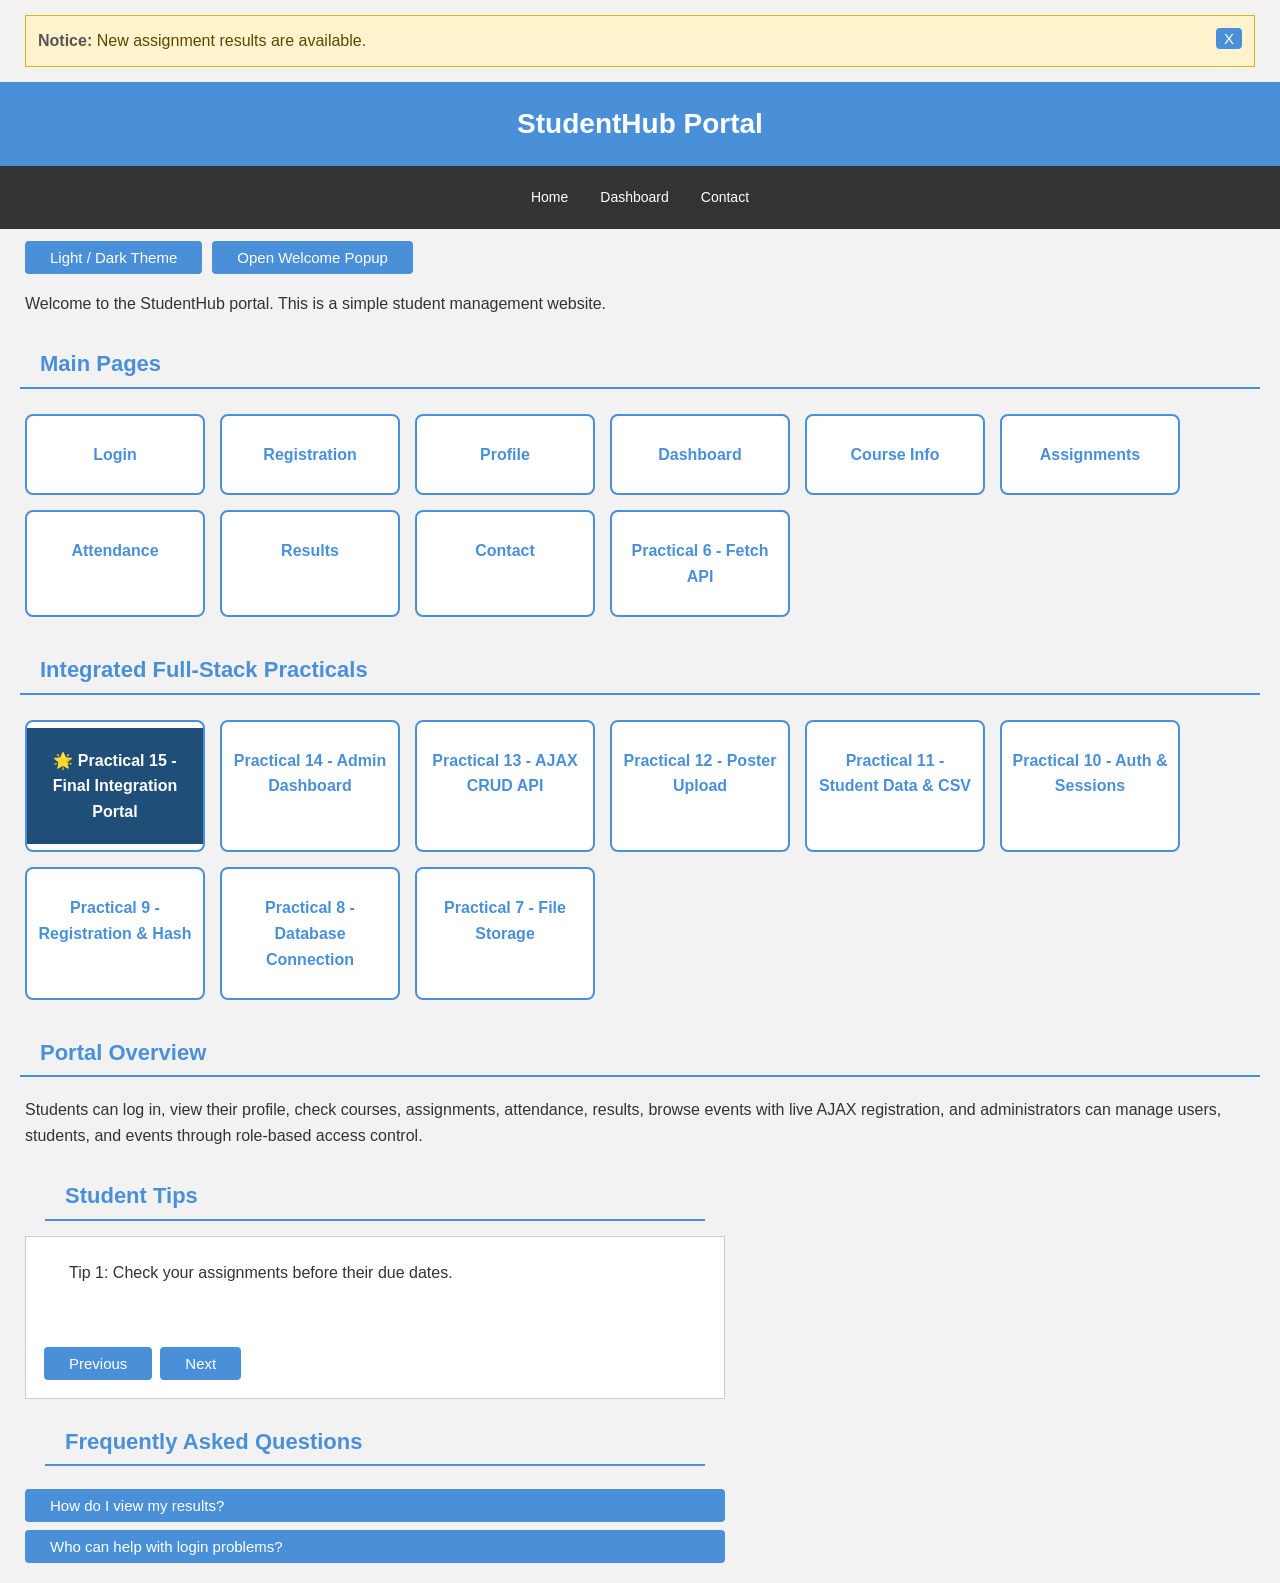
<file: index.html>
<!DOCTYPE html>
<html lang="en">

<head>
  <meta charset="UTF-8">
  <title>StudentHub Portal</title>
  <link rel="stylesheet" href="css/script.css">
</head>

<body>
  <h1>StudentHub Portal</h1>
  <p>Welcome to the StudentHub portal. This is a simple student management website.</p>

  <h2>Main Pages</h2>
  <!-- Added class="home-links" to style links as boxes -->
  <ul class="home-links">
    <li><a href="pages/login.html">Login</a></li>
    <li><a href="pages/registration.html">Registration</a></li>
    <li><a href="pages/profile.html">Profile</a></li>
    <li><a href="pages/dashboard.html">Dashboard</a></li>
    <li><a href="pages/course.html">Course Info</a></li>
    <li><a href="pages/assignment.html">Assignments</a></li>
    <li><a href="pages/attendance.html">Attendance</a></li>
    <li><a href="pages/result.html">Results</a></li>
    <li><a href="pages/contact.html">Contact</a></li>
    <li><a href="pages/practical6.html">Practical 6 - Fetch API</a></li>
  </ul>

  <h2>Integrated Full-Stack Practicals</h2>
  <ul class="home-links">
    <li><a href="practical15/index.php" style="background-color: #1f4e78; color: white; font-weight: bold;">🌟 Practical 15 - Final Integration Portal</a></li>
    <li><a href="practical14/index.php">Practical 14 - Admin Dashboard</a></li>
    <li><a href="practical13/index.php">Practical 13 - AJAX CRUD API</a></li>
    <li><a href="practical12/index.php">Practical 12 - Poster Upload</a></li>
    <li><a href="practical11/index.php">Practical 11 - Student Data & CSV</a></li>
    <li><a href="practical10/index.php">Practical 10 - Auth & Sessions</a></li>
    <li><a href="practical9/index.php">Practical 9 - Registration & Hash</a></li>
    <li><a href="practical8/index.php">Practical 8 - Database Connection</a></li>
    <li><a href="practical7/index.php">Practical 7 - File Storage</a></li>
  </ul>

  <h2>Portal Overview</h2>
  <p>Students can log in, view their profile, check courses, assignments, attendance, results, browse events with live AJAX registration, and administrators can manage users, students, and events through role-based access control.</p>
  <script src="java/script1.js"></script>
</body>

</html>
</file>
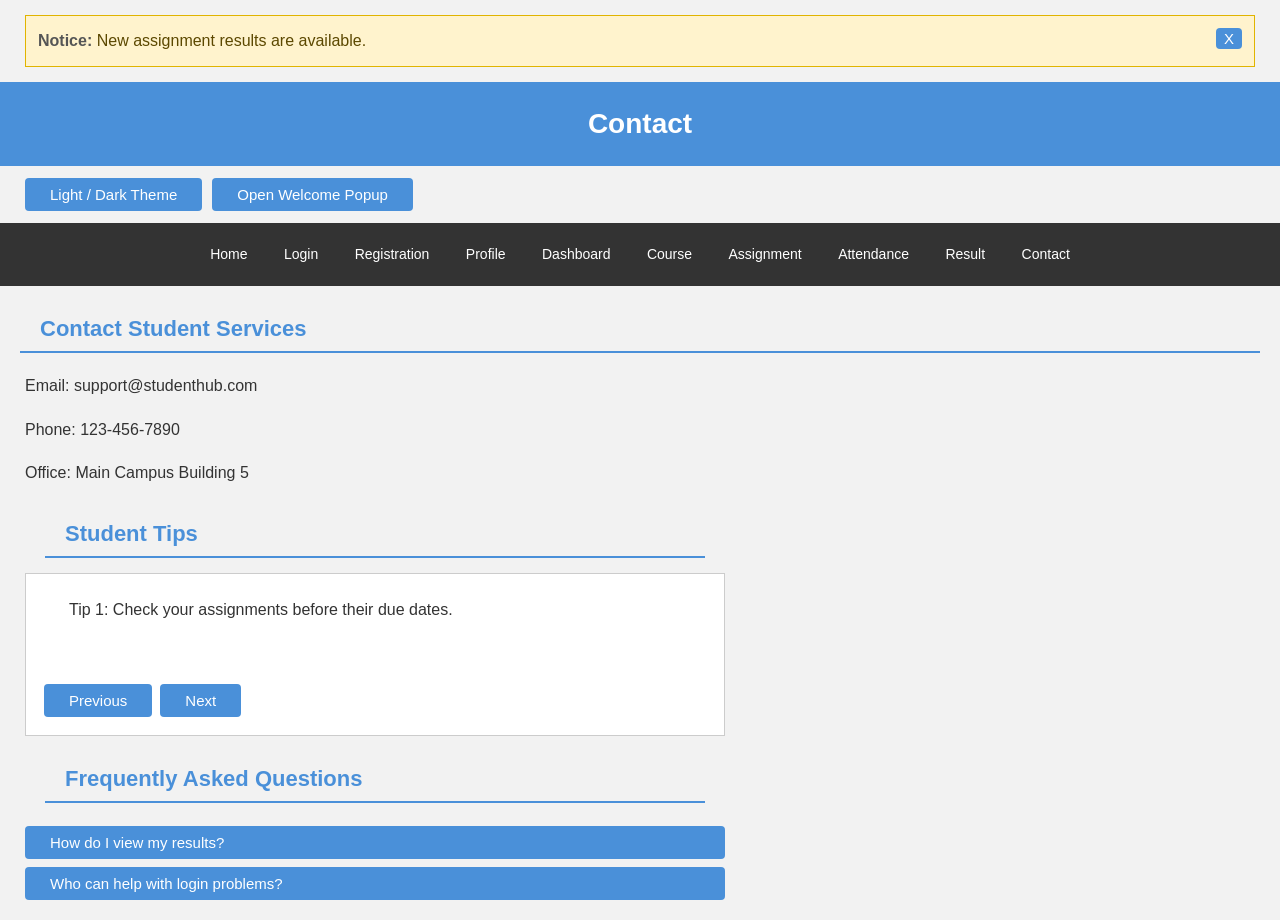
<file: pages/contact.html>
<!DOCTYPE html>
<html lang="en">
<head>
  <meta charset="UTF-8">
  <title>StudentHub - Contact</title>
  <link rel="stylesheet" href="../css/script.css">
</head>
<body>
  <h1>Contact</h1>
  <nav>
    <a href="../index.html">Home</a>
    <a href="login.html">Login</a>
    <a href="registration.html">Registration</a>
    <a href="profile.html">Profile</a>
    <a href="dashboard.html">Dashboard</a>
    <a href="course.html">Course</a>
    <a href="assignment.html">Assignment</a>
    <a href="attendance.html">Attendance</a>
    <a href="result.html">Result</a>
    <a href="contact.html">Contact</a>
  </nav>

  <h2>Contact Student Services</h2>
  <p>Email: support@studenthub.com</p>
  <p>Phone: 123-456-7890</p>
  <p>Office: Main Campus Building 5</p>
  <script src="../java/script1.js"></script>
</body>
</html>
</file>
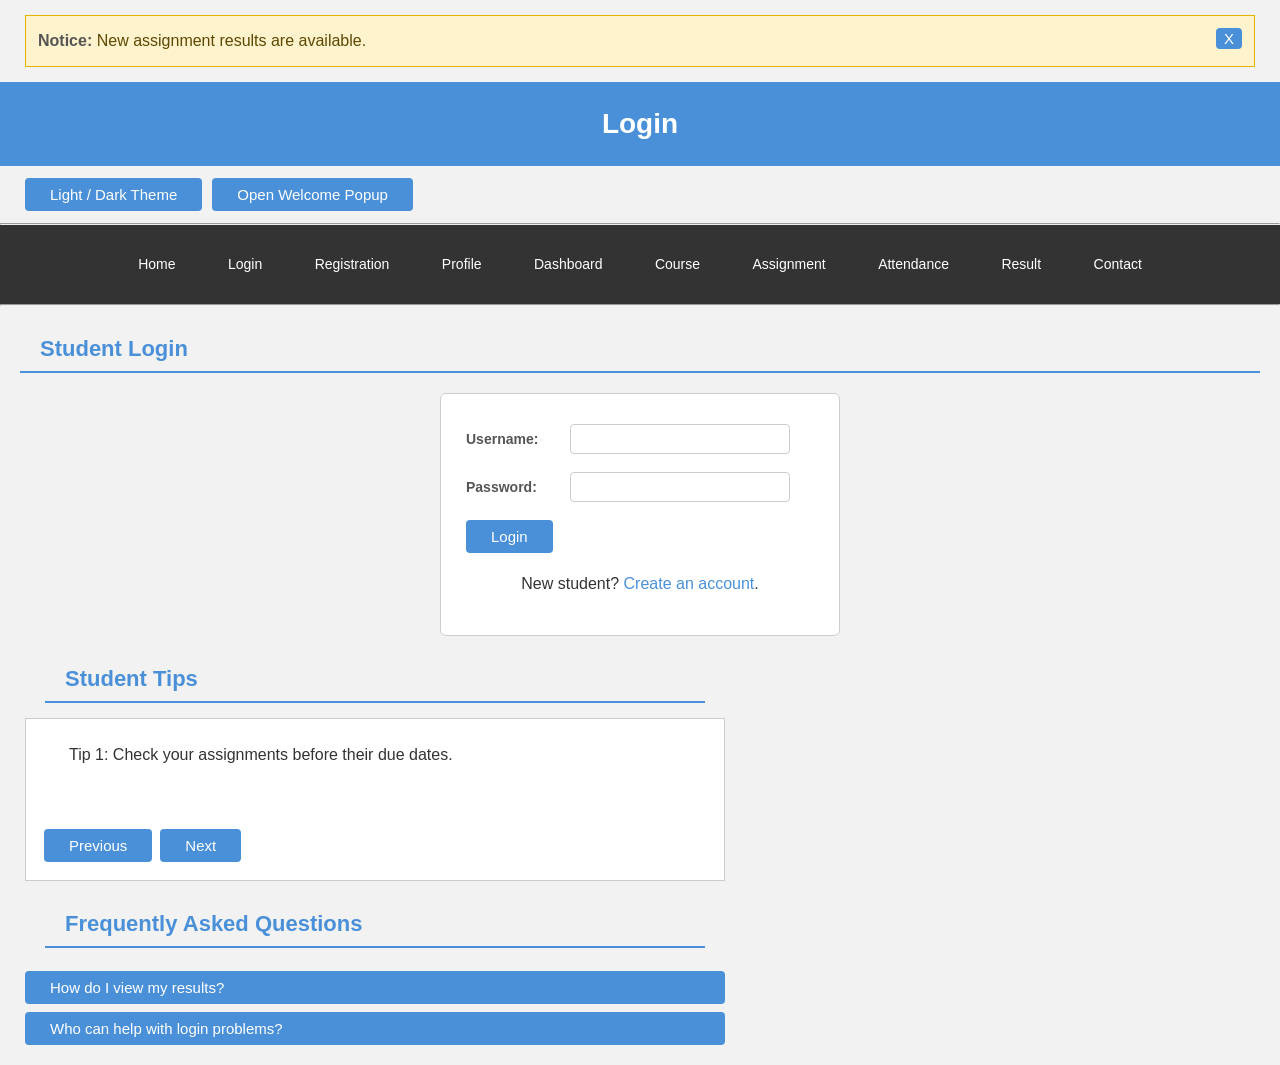
<file: pages/login.html>
<!DOCTYPE html>
<html lang="en">

<head>
  <meta charset="UTF-8">
  <title>StudentHub - Login</title>
  <link rel="stylesheet" href="../css/script.css">

</head>

<body>
  <h1>Login</h1>
  <hr>
  <nav>
    <a href="../index.html" style="margin: 10px;">Home</a>
    <a href="login.html" style="margin: 10px;">Login</a>
    <a href="registration.html" style="margin: 10px;">Registration</a>
    <a href="profile.html" style="margin: 10px;">Profile</a>
    <a href="dashboard.html" style="margin: 10px;">Dashboard</a>
    <a href="course.html" style="margin: 10px;">Course</a>
    <a href="assignment.html" style="margin: 10px;">Assignment</a>
    <a href="attendance.html" style="margin: 10px;">Attendance</a>
    <a href="result.html" style="margin: 10px;">Result</a>
    <a href="contact.html" style="margin: 10px;">Contact</a>
  </nav>
  <hr>

  <h2>Student Login</h2>
  <form>
    <p>
      <label>Username:</label>
      <input type="text" name="username">
    </p>
    <p>
      <label>Password:</label>
      <input type="password" name="password">
    </p>
    <p>
      <button type="submit">Login</button>
    </p>
    <p align="center">New student? <a href="registration.html">Create an account</a>.</p>
  </form>

  <script src="../java/script.js"></script>
  <script src="../java/script1.js"></script>
</body>

</html>
</file>
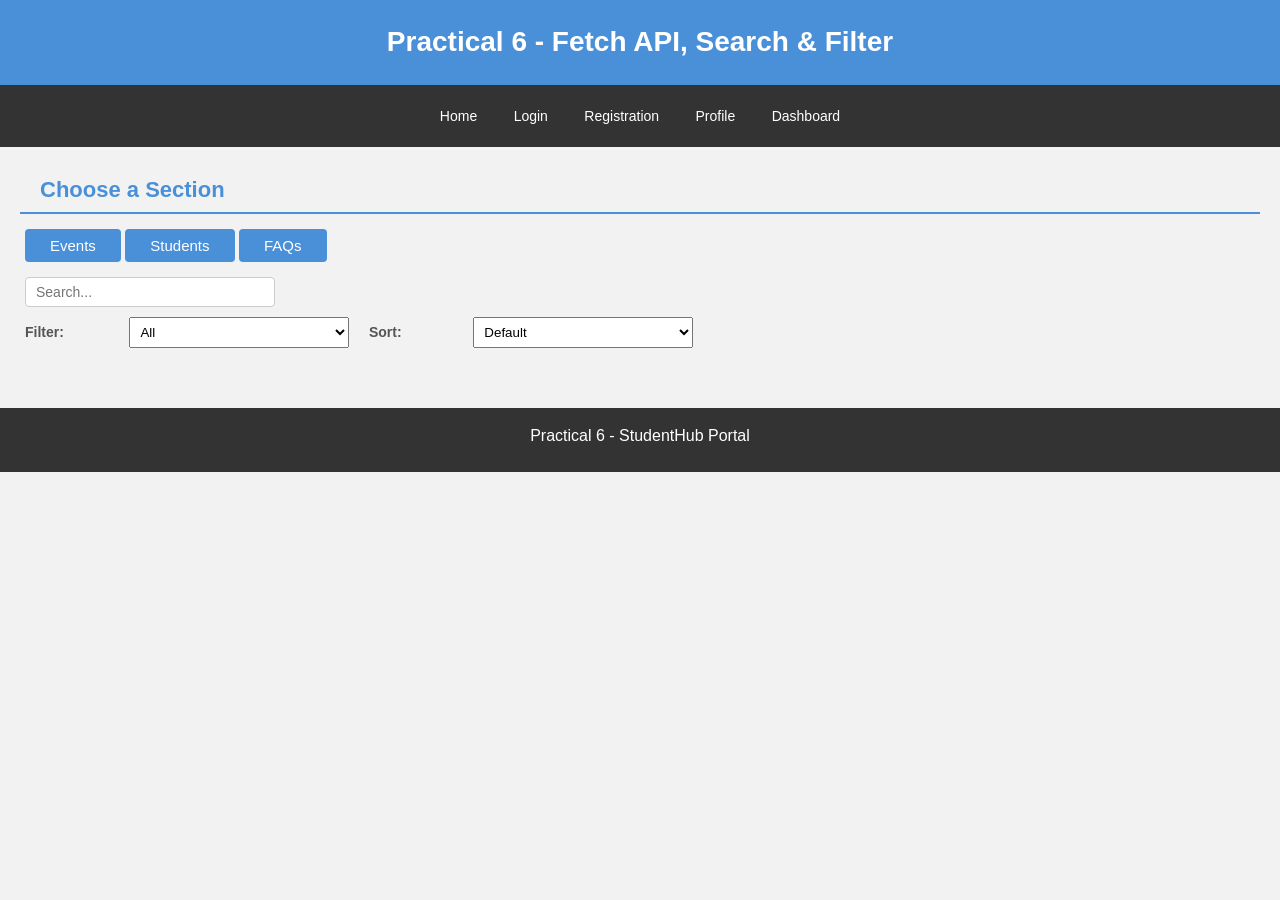
<file: pages/practical6.html>
<!DOCTYPE html>
<html lang="en">

<head>
  <meta charset="UTF-8">
  <title>Practical 6 - Fetch API</title>
  <link rel="stylesheet" href="../css/script.css">
</head>

<body>
  <h1>Practical 6 - Fetch API, Search & Filter</h1>

  <!-- Navigation -->
  <nav>
    <a href="../index.html">Home</a>
    <a href="login.html">Login</a>
    <a href="registration.html">Registration</a>
    <a href="profile.html">Profile</a>
    <a href="dashboard.html">Dashboard</a>
  </nav>

  <!-- ===== TAB BUTTONS to switch between Events, Students, FAQs ===== -->
  <h2>Choose a Section</h2>
  <div style="padding: 0 25px; margin-bottom: 15px;">
    <button onclick="loadSection('events')">Events</button>
    <button onclick="loadSection('students')">Students</button>
    <button onclick="loadSection('faqs')">FAQs</button>
  </div>

  <!-- ===== SEARCH BAR ===== -->
  <div style="padding: 0 25px; margin-bottom: 10px;">
    <input type="text" id="searchBox" placeholder="Search..." onkeyup="applySearchAndFilter()" style="width: 250px;">
  </div>

  <!-- ===== FILTER DROPDOWN ===== -->
  <div style="padding: 0 25px; margin-bottom: 10px;">
    <label>Filter: </label>
    <select id="filterDropdown" onchange="applySearchAndFilter()">
      <option value="all">All</option>
    </select>

    <!-- ===== SORT DROPDOWN ===== -->
    <label style="margin-left: 15px;">Sort: </label>
    <select id="sortDropdown" onchange="applySearchAndFilter()">
      <option value="default">Default</option>
    </select>
  </div>

  <!-- ===== LOADING MESSAGE ===== -->
  <p id="loadingMsg" style="display: none; color: orange; font-weight: bold;">Loading data...</p>

  <!-- ===== ERROR MESSAGE ===== -->
  <p id="errorMsg" style="display: none; color: red; font-weight: bold;"></p>

  <!-- ===== DATA DISPLAY AREA ===== -->
  <div id="dataContainer" style="padding: 0 25px;"></div>

  <!-- ===== PAGINATION BUTTONS ===== -->
  <div id="paginationContainer" style="padding: 10px 25px;"></div>

  <footer>
    <p>Practical 6 - StudentHub Portal</p>
  </footer>

  <!-- Link to our JavaScript file -->
  <script src="../java/practical6.js"></script>
</body>

</html>
</file>
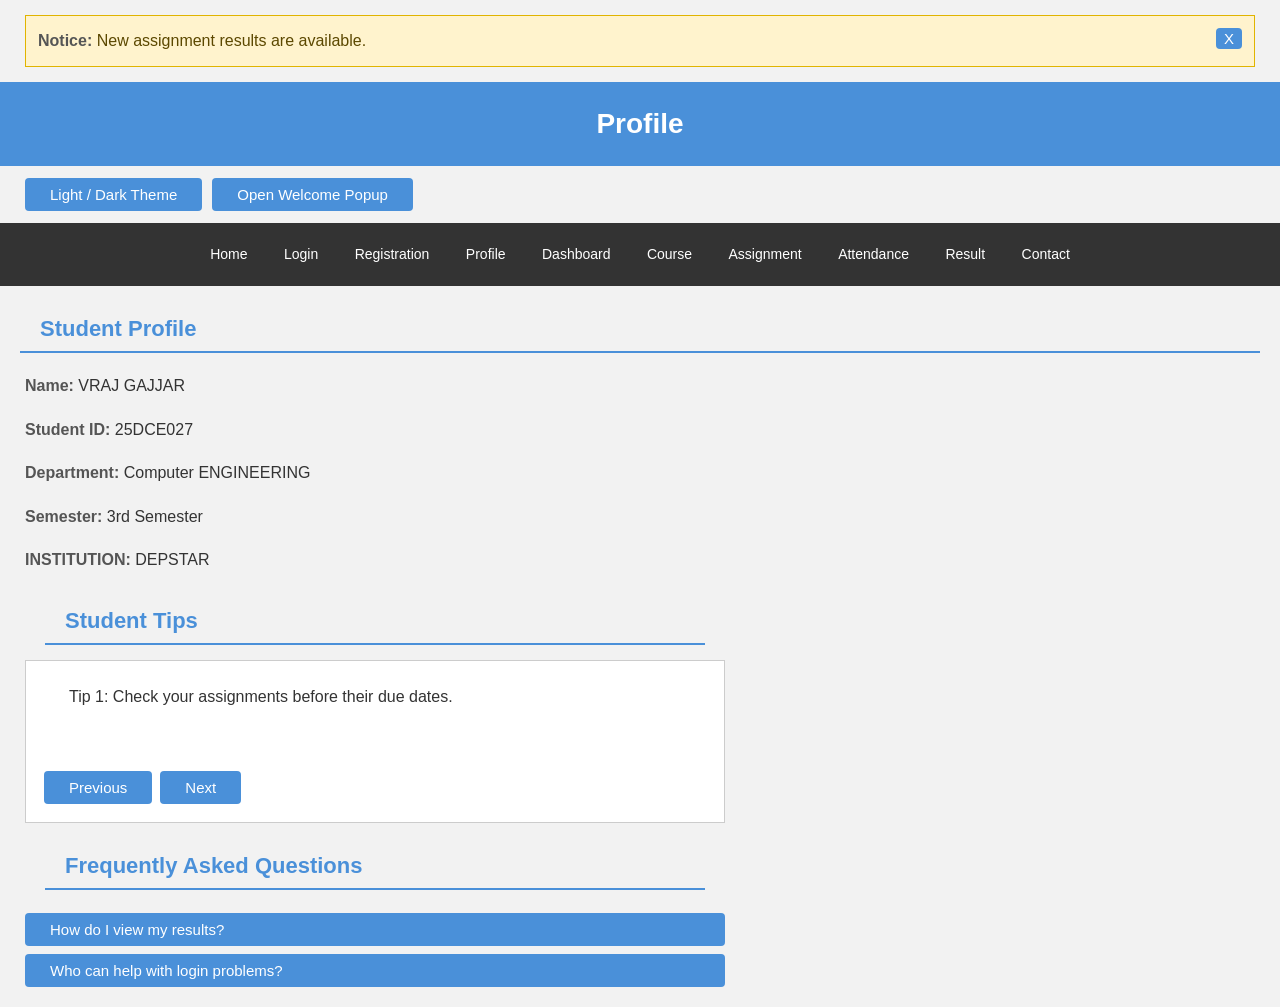
<file: pages/profile.html>
<!DOCTYPE html>
<html lang="en">
<head>
  <meta charset="UTF-8">
  <title>StudentHub - Profile</title>
  <link rel="stylesheet" href="../css/script.css">
</head>
<body>
  <h1>Profile</h1>
  <nav>
    <a href="../index.html">Home</a>
    <a href="login.html">Login</a>
    <a href="registration.html">Registration</a>
    <a href="profile.html">Profile</a>
    <a href="dashboard.html">Dashboard</a>
    <a href="course.html">Course</a>
    <a href="assignment.html">Assignment</a>
    <a href="attendance.html">Attendance</a>
    <a href="result.html">Result</a>
    <a href="contact.html">Contact</a>
  </nav>

  <h2>Student Profile</h2>
  <p><strong>Name:</strong> VRAJ GAJJAR</p>
  <p><strong>Student ID:</strong> 25DCE027</p>
  <p><strong>Department:</strong> Computer ENGINEERING</p>
  <p><strong>Semester:</strong> 3rd Semester</p>
  <p><strong>INSTITUTION:</strong> DEPSTAR</p>
  <script src="../java/script1.js"></script>
</body>
</html>
</file>
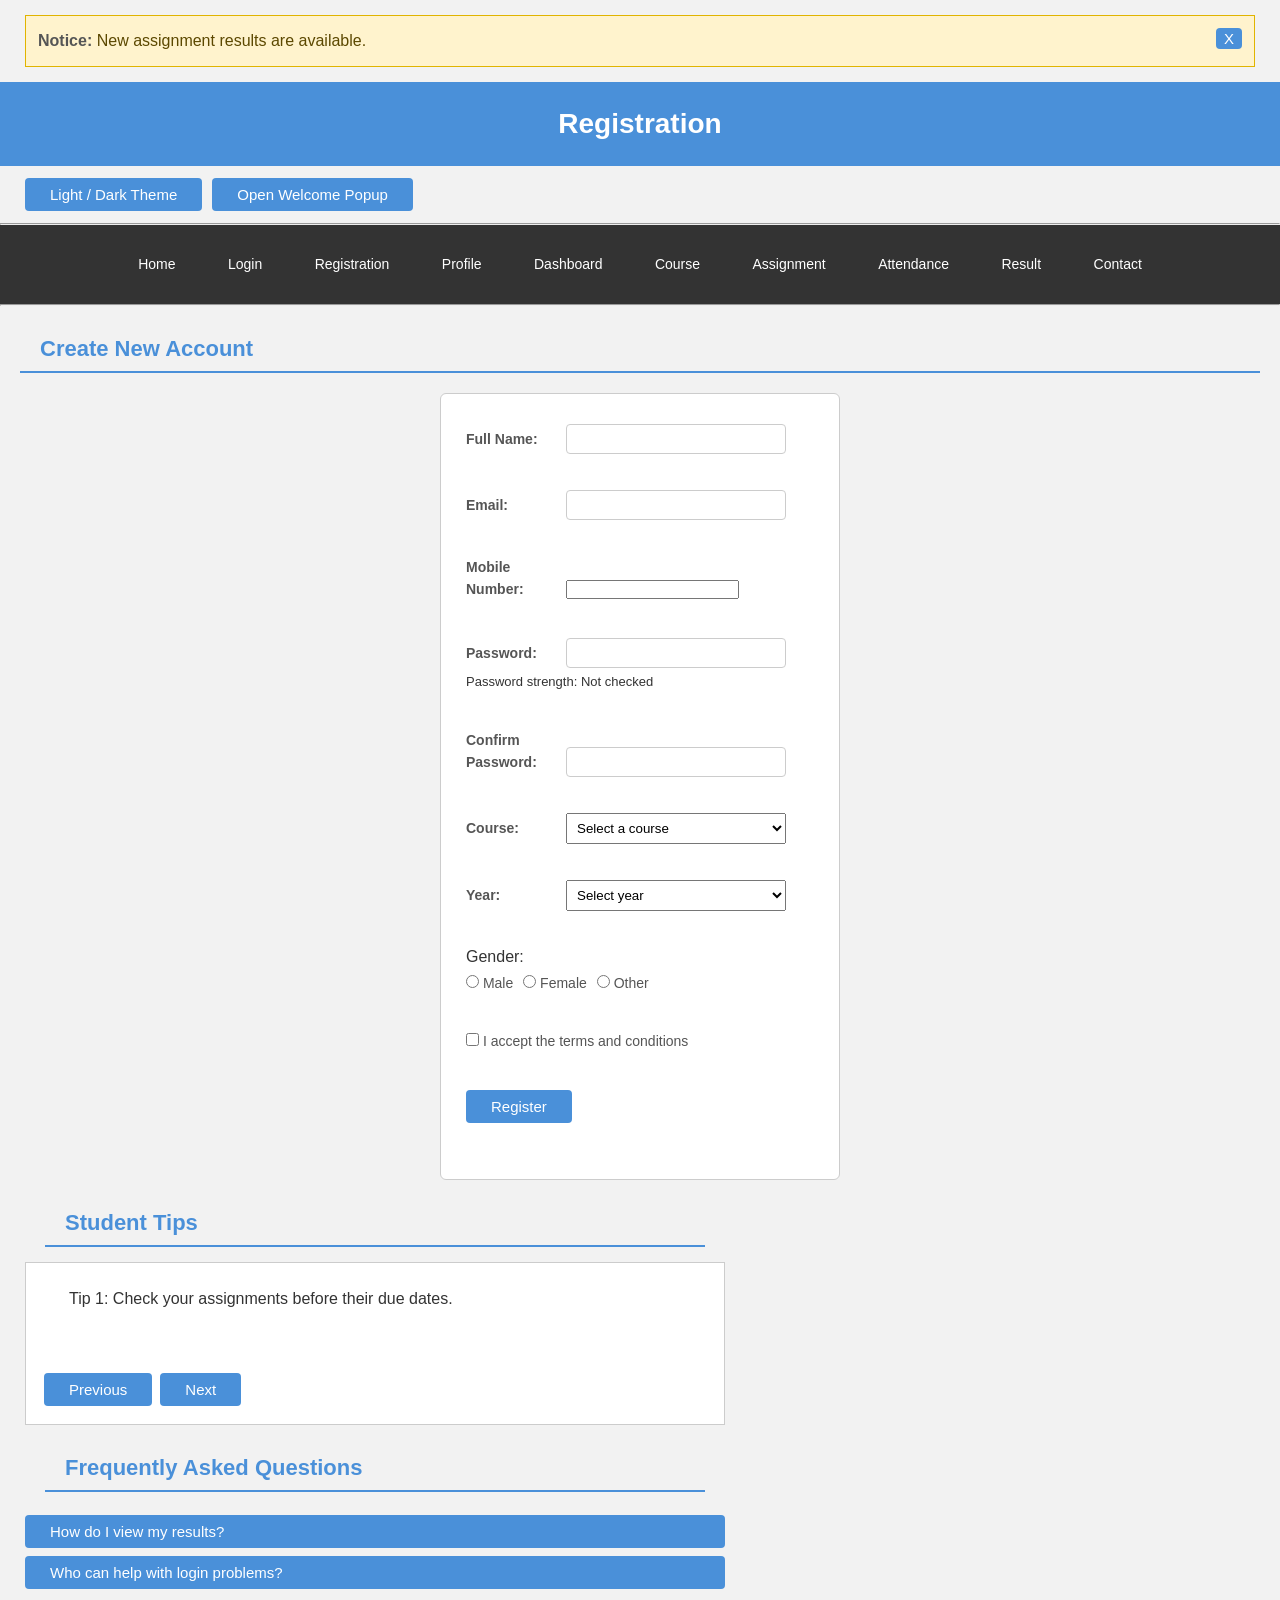
<file: pages/registration.html>
<!DOCTYPE html>
<html lang="en">
<head>
  <meta charset="UTF-8">
  <title>StudentHub - Registration</title>
  <link rel="stylesheet" href="../css/script.css">
</head>
<body>
  <h1>Registration</h1>
  <hr>
  <nav>
    <a href="../index.html" style="margin: 10px;">Home</a>
    <a href="login.html" style="margin: 10px;">Login</a>
    <a href="registration.html" style="margin: 10px;">Registration</a>
    <a href="profile.html" style="margin: 10px;">Profile</a>
    <a href="dashboard.html" style="margin: 10px;">Dashboard</a>
    <a href="course.html" style="margin: 10px;">Course</a>
    <a href="assignment.html" style="margin: 10px;">Assignment</a>
    <a href="attendance.html" style="margin: 10px;">Attendance</a>
    <a href="result.html" style="margin: 10px;">Result</a>
    <a href="contact.html" style="margin: 10px;">Contact</a>
  </nav>
  <hr>
  <h2>Create New Account</h2>
  <form id="registration-form" novalidate>
    <p><label for="name">Full Name:</label><input type="text" id="name" name="name" autocomplete="name" required><span class="error" id="name-error" role="alert"></span></p>
    <p><label for="email">Email:</label><input type="email" id="email" name="email" autocomplete="email" required><span class="error" id="email-error" role="alert"></span></p>
    <p><label for="mobile">Mobile Number:</label><input type="tel" id="mobile" name="mobile" inputmode="numeric" required><span class="error" id="mobile-error" role="alert"></span></p>
    <p><label for="password">Password:</label><input type="password" id="password" name="password" autocomplete="new-password" required><span class="password-strength" id="password-strength" aria-live="polite">Password strength: Not checked</span><span class="error" id="password-error" role="alert"></span></p>
    <p><label for="confirm-password">Confirm Password:</label><input type="password" id="confirm-password" name="confirm-password" autocomplete="new-password" required><span class="error" id="confirm-password-error" role="alert"></span></p>
    <p><label for="course">Course:</label><select id="course" name="course" required><option value="">Select a course</option><option value="computer">Computer Engineering</option><option value="business">Business Administration</option><option value="science">Science</option></select><span class="error" id="course-error" role="alert"></span></p>
    <p><label for="year">Year:</label><select id="year" name="year" required><option value="">Select year</option><option value="1">First Year</option><option value="2">Second Year</option><option value="3">Third Year</option><option value="4">Fourth Year</option></select><span class="error" id="year-error" role="alert"></span></p>
    <fieldset><legend>Gender:</legend><label><input type="radio" name="gender" value="male"> Male</label><label><input type="radio" name="gender" value="female"> Female</label><label><input type="radio" name="gender" value="other"> Other</label><span class="error" id="gender-error" role="alert"></span></fieldset>
    <p><label class="terms-label"><input type="checkbox" id="terms" name="terms"> I accept the terms and conditions</label><span class="error" id="terms-error" role="alert"></span></p>
    <p><button type="submit">Register</button></p>
    <p class="success-message" id="success-message" role="status"></p>
  </form>
  <script src="../java/script.js"></script>
  <script src="../java/script1.js"></script>
</body>
</html>
</file>
<file: css/script.css>
/* 
   Used on: ALL PAGES (Home, Login, Registration, Profile, Dashboard,
            Course, Assignment, Attendance, Result, Contact)
   Purpose: Removes default browser spacing and sets a consistent box model
            so every page starts from the same clean baseline. */
* {
  margin: 0;
  padding: 0;
  box-sizing: border-box;
}


/* 
  
   Used on: ALL PAGES (Home, Login, Registration, Profile, Dashboard,
            Course, Assignment, Attendance, Result, Contact)
   Purpose: Sets the base font, background color, text color, and line
            spacing for the entire website. Every page inherits these styles.
 */
body {
  font-family: Arial, sans-serif;
  background-color: #f2f2f2;
  color: #333;
  line-height: 1.6;
}


/*
   Used on: ALL PAGES (Home, Login, Registration, Profile, Dashboard,
            Course, Assignment, Attendance, Result, Contact)
   Purpose: Styles the primary page title that appears at the top of every
            page (e.g., "StudentHub Portal", "Login", "Profile", etc.)
    */
h1 {
  background-color: #4a90d9;
  color: white;
  text-align: center;
  padding: 20px;
  font-size: 28px;
}


/* 
   SUB-HEADING (h2)
   Used on: ALL PAGES (Home, Login, Registration, Profile, Dashboard,
            Course, Assignment, Attendance, Result, Contact)
   Purpose: Styles the section sub-headings like "Main Pages", "Student Login",
            "Student Profile", "Current Courses", "Assignment List", etc.
   */
h2 {
  color: #4a90d9;
  margin-top: 25px;
  margin-bottom: 15px;
  padding-left: 20px;
  font-size: 22px;
  border-bottom: 2px solid #4a90d9;
  padding-bottom: 5px;
  margin-left: 20px;
  margin-right: 20px;
}


/*
   NAVIGATION BAR
   Used on: Login, Registration, Profile, Dashboard, Course,
            Assignment, Attendance, Result, Contact Pages
   NOT used on: Home Page (index.html)
   Purpose: Creates a horizontal navigation bar with links to all pages.
            This bar appears below the h1 heading on every inner page.
   */
nav {
  /* 'nav' selector — targets the <nav> element used for the navigation bar */
  background-color: #333;
  padding: 10px;
  text-align: center;
}

/* Navigation Links (inside the nav bar) */
/* Used on: Login, Registration, Profile, Dashboard, Course,
            Assignment, Attendance, Result, Contact Pages */
/* Purpose: Styles each individual clickable link inside the navigation bar */
nav a {
  /* 'nav a' selector — targets only <a> (link) elements INSIDE the <nav> */
  color: white;
  text-decoration: none;
  padding: 8px 14px;
  margin: 2px;
  display: inline-block;
  font-size: 14px;
}

/* Navigation Links Hover Effect */
/* Used on: Login, Registration, Profile, Dashboard, Course,
            Assignment, Attendance, Result, Contact Pages */
/* Purpose: Changes the link appearance when the user hovers their mouse over it */
nav a:hover {
  background-color: #4a90d9;
  border-radius: 4px;
}


/* 
   PARAGRAPHS
   Used on: ALL PAGES (Home, Login, Registration, Profile, Dashboard,
            Course, Assignment, Attendance, Result, Contact)
   Purpose: Styles all <p> (paragraph) elements. Used for descriptions on
            the Home page, profile details on the Profile page, contact
            info on the Contact page, and form helper text on Login page.
    */
p {
  padding: 5px 25px;
  font-size: 16px;
  margin-bottom: 8px;
}


/* 
  GENERAL LINK STYLING
   Used on: ALL PAGES (Home, Login, Registration, Profile, Dashboard,
            Course, Assignment, Attendance, Result, Contact)
   Purpose: Styles all <a> (link) elements on the page. This applies to
            links in paragraphs, list items, and any other general links.
    */
a {
  color: #4a90d9;
  text-decoration: none;
}

/* General Link Hover Effect  */
/* Used on: ALL PAGES — applies wherever links appear (Home page list, Login page text, etc.) */
/* Purpose: Adds an underline when the user hovers over any link for visual feedback */
a:hover {
  text-decoration: underline;
}


/* 
  UNORDERED LIST STYLING
   Used on: Home Page (index.html) — for the list of page links
            Dashboard Page — for the summary items (Pending Assignments, etc.)
            Course Page — for the list of courses
            Assignment Page — for the list of assignments
            Attendance Page — for the attendance summary list
            Result Page — for the exam results list
   Purpose: Styles the bullet-point lists used to display information.
   */
ul {
  list-style-type: square;
  margin-left: 45px;
  margin-right: 20px;
  margin-bottom: 20px;
}

/* List Item Styling  */
/* Used on: Same pages as <ul> above (Home, Dashboard, Course, Assignment, Attendance, Result) */
/* Purpose: Adds spacing and sets font size for each individual list item */
ul li {
  padding: 6px 0;
  font-size: 16px;
}


/* 
   HOME PAGE BOX-STYLE LINK LIST  
   Used on: Home Page (index.html) ONLY
   Purpose: Displays the page links as clickable box-shaped cards arranged
    
   Clicking any box redirects to that page.
   */
.home-links {
  list-style-type: none;
  display: flex;
  flex-wrap: wrap;
  gap: 15px;
  padding: 10px 25px;
  margin-left: 0;
}

/*  Home Page List Item (each box container)  */
/* Used on: Home Page (index.html) ONLY */
/* Purpose: Makes each <li> a box-shaped card with a white background and border */
.home-links li {
  background-color: white;
  border: 2px solid #4a90d9;
  border-radius: 8px;
  width: 180px;
  text-align: center;
  transition: background-color 0.3s, transform 0.2s;
}

/*  Home Page List Item Hover Effect  */
/* Used on: Home Page (index.html)  */
/* Purpose: Changes the box background and slightly lifts it when hovered */
.home-links li:hover {
  background-color: #4a90d9;
  transform: scale(1.05);
}

/* Home Page Box Link Styling  */
/* Used on: Home Page (index.html)  */
/* Purpose: Makes the <a> link fill the entire box so the whole box is clickable */
.home-links li a {
  color: #4a90d9;
  font-weight: bold;
  text-decoration: none;
  display: block;
  padding: 20px 10px;
  font-size: 16px;
}

/*  Home Page Box Link Hover Text Color  */
/* Used on: Home Page (index.html)  */
/* Purpose: Changes the link text to white when hovering so it's visible on the blue background */
.home-links li:hover a {
  color: white;
}


/* 
    FORM STYLING
   Used on: Login Page (pages/login.html) — for the username/password login form
            Registration Page (pages/registration.html) — for the account creation form
   Purpose: Creates a centered, card-like form container with a white background
            and border, giving the form a clean, boxed appearance.
   */
form {
  background-color: white;
  max-width: 400px;
  margin: 20px auto;
  padding: 25px;
  border: 1px solid #ccc;
  border-radius: 6px;
}

/*  Paragraphs Inside Forms*/
/* Used on: Login Page, Registration Page */
/* Purpose: Overrides the general paragraph padding for paragraphs inside forms,
            since form paragraphs wrap each label+input pair and need less side padding */
form p {
  padding: 5px 0;
}


/* 
   FORM LABEL STYLING
   Used on: Login Page (pages/login.html) — labels for "Username:" and "Password:"
            Registration Page (pages/registration.html) — labels for "Full Name:",
            "Email:", "Student ID:", "Password:"
   Purpose: Styles the text labels that appear next to form input fields.
   */
label {
  display: inline-block;
  width: 100px;
  font-weight: bold;
  font-size: 14px;
  color: #555;
}


/* 
  FORM INPUT FIELD STYLING
   Used on: Login Page — for the username (text) and password input fields
            Registration Page — for name (text), email, student ID (text),
            and password input fields
  
   Purpose: Styles the text input boxes where users type their information.
            Uses attribute selectors to target specific input types.
  */
input[type="text"],
input[type="password"],
input[type="email"] {
  width: 220px;
  padding: 6px 10px;
  border: 1px solid #ccc;
  border-radius: 4px;
  font-size: 14px;
}

/* --- Input Field Focus State --- */
/* Used on: Login Page, Registration Page */
/* Purpose: Changes the input border color when the user clicks/tabs into the
            field (focus state), giving visual feedback that the field is active */
input[type="text"]:focus,
input[type="password"]:focus,
input[type="email"]:focus {
  border-color: #4a90d9;
  outline: none;
}


/* 
   BUTTON STYLING
   Used on: Login Page (pages/login.html) — the "Login" submit button
            Registration Page (pages/registration.html) — the "Register" submit button
   
   Purpose: Styles the form submit buttons with a blue background and white text.
    */
button {
  background-color: #4a90d9;
  color: white;
  padding: 8px 25px;
  border: none;
  border-radius: 4px;
  font-size: 15px;
  cursor: pointer;
}

/*  Button Hover Effect  */
/* Used on: Login Page, Registration Page */
/* Purpose: Darkens the button color when the user hovers over it for visual feedback */
button:hover {
  background-color: #3a7bc8;
}

.error {
  display: block;
  color: #b00020;
  font-size: 13px;
  min-height: 18px;
}

.password-strength,
.success-message {
  display: block;
  font-size: 13px;
  margin-top: 4px;
}

.success-message {
  color: #087f23;
  font-weight: bold;
}

select {
  padding: 6px;
  width: 220px;
}

fieldset {
  border: 0;
  margin: 10px 0;
}

fieldset label,
.terms-label {
  width: auto;
  margin-right: 10px;
  font-weight: normal;
}

input[type="radio"],
input[type="checkbox"] {
  width: auto;
}


/* 
   SECTION 14: STRONG TAG STYLING
   Used on: Profile Page (pages/profile.html) ONLY
   Purpose: Styles the <strong> tags used on the Profile page to label
            student information like "Name:", "Student ID:", "Department:",
            "Semester:", and "INSTITUTION:".
   */
strong {
  color: #555;
}


/* 
   SECTION 15: FOOTER STYLING
   Used on: Currently NOT actively used on any page (prepared for future use)
   Purpose: Pre-defined styles for a <footer> element that can be added to
            any page later. It creates a dark bar at the bottom of the page
            with centered white text — similar to the navigation bar style.
   */
footer {
  background-color: #333;
  color: white;
  text-align: center;
  padding: 10px;
  margin-top: 30px;
  font-size: 13px;
}


/* 
   PRACTICAL 6 - CARD STYLING
   Used on: Practical 6 page (pages/practical6.html)
   Purpose: Displays each event/student/FAQ record as a simple card box
*/
.card {
  background-color: white;
  border: 1px solid #ccc;
  border-radius: 6px;
  padding: 15px;
  margin-bottom: 10px;
}

.card h3 {
  color: #4a90d9;
  margin-bottom: 5px;
}
</file>
